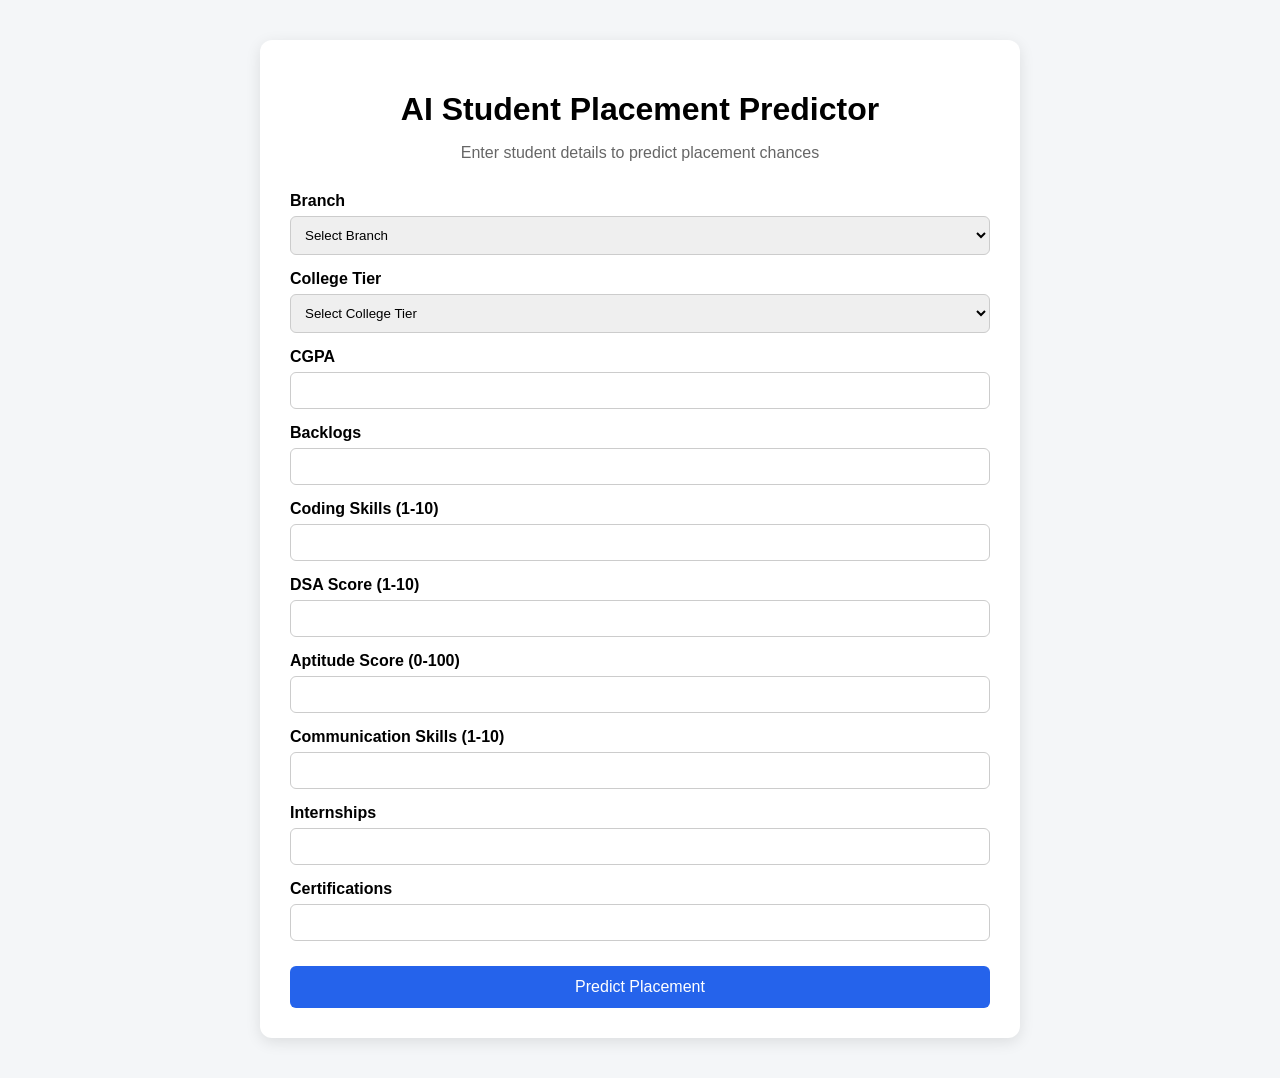
<file: index.html>
<!DOCTYPE html>
<html lang="en">
<head>
    <meta charset="UTF-8">
    <meta name="viewport" content="width=device-width, initial-scale=1.0">

    <title>Student Placement Predictor</title>

    <style>
        body {
            font-family: Arial, sans-serif;
            background: #f4f6f8;
            margin: 0;
            padding: 40px;
        }

        .container {
            max-width: 700px;
            margin: auto;
            background: white;
            padding: 30px;
            border-radius: 12px;
            box-shadow: 0 4px 15px rgba(0,0,0,0.1);
        }

        h1 {
            text-align: center;
            margin-bottom: 10px;
        }

        .subtitle {
            text-align: center;
            color: #666;
            margin-bottom: 30px;
        }

        label {
            display: block;
            margin-top: 15px;
            font-weight: bold;
        }

        input, select {
            width: 100%;
            padding: 10px;
            margin-top: 6px;
            box-sizing: border-box;
            border: 1px solid #ccc;
            border-radius: 6px;
        }

        button {
            width: 100%;
            margin-top: 25px;
            padding: 12px;
            border: none;
            border-radius: 6px;
            background: #2563eb;
            color: white;
            font-size: 16px;
            cursor: pointer;
        }

        button:hover {
            background: #1d4ed8;
        }
    </style>
</head>

<body>

<div class="container">

    <h1>AI Student Placement Predictor</h1>

    <p class="subtitle">
        Enter student details to predict placement chances
    </p>

    <form method="POST" action="{{ url_for('predict') }}">

        <label>Branch</label>
        <select name="branch" required>
            <option value="">Select Branch</option>
            <option value="CSE">CSE</option>
            <option value="ECE">ECE</option>
            <option value="IT">IT</option>
            <option value="MECH">MECH</option>
            <option value="CIVIL">CIVIL</option>
        </select>

        <label>College Tier</label>
        <select name="college_tier" required>
            <option value="">Select College Tier</option>
            <option value="Tier1">Tier1</option>
            <option value="Tier2">Tier2</option>
            <option value="Tier3">Tier3</option>
        </select>

        <label>CGPA</label>
        <input type="number" name="cgpa" min="0" max="10" step="0.01" required>

        <label>Backlogs</label>
        <input type="number" name="backlogs" min="0" required>
        <label>Coding Skills (1-10)</label>
        <input type="number" name="coding_skills" min="1" max="10" step="0.1" required>

        <label>DSA Score (1-10)</label>
        <input type="number" name="dsa_score" min="1" max="10" step="0.1" required>

        <label>Aptitude Score (0-100)</label>
        <input type="number" name="aptitude_score" min="0" max="100" required>

        <label>Communication Skills (1-10)</label>
        <input type="number" name="communication_skills" min="1" max="10" step="0.1" required>

        <label>Internships</label>
        <input type="number" name="internships" min="0" required>

        <label>Certifications</label>
        <input type="number" name="certifications" min="0" required>

        <button type="submit">
            Predict Placement
        </button>

    </form>

</div>

</body>
</html>
</file>
